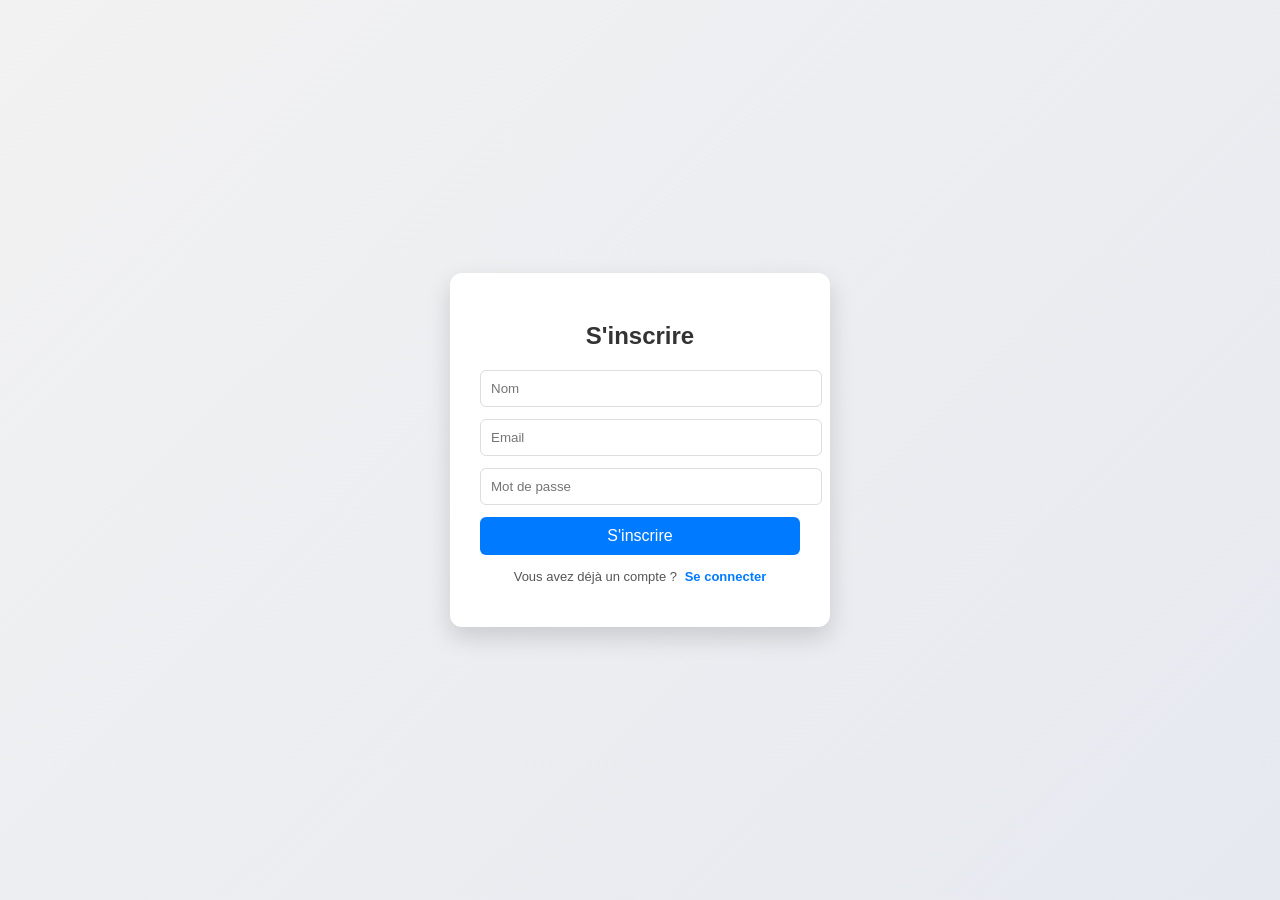
<file: index.html>
<!DOCTYPE html>
<html lang="fr">
<head>
    <meta charset="UTF-8">
    <meta name="viewport" content="width=device-width, initial-scale=1.0">
    <title>Formulaire</title>
    <link rel="stylesheet" href="style.css">
</head>
<body>

<form class="formulaire" id="formulaire">
    <h2>S'inscrire</h2>

    <input type="text" id="name" placeholder="Nom">
    <input type="email" id="email" placeholder="Email">
    <input type="password" id="password" placeholder="Mot de passe">

    <button id="button" type="button">S'inscrire</button>

    <p id="message"></p>

    <p class="link-text">
        Vous avez déjà un compte ?
        <a href="login.html">Se connecter</a>
    </p>
</form>

<script src="index.js"></script>

</body>
</html>
</file>
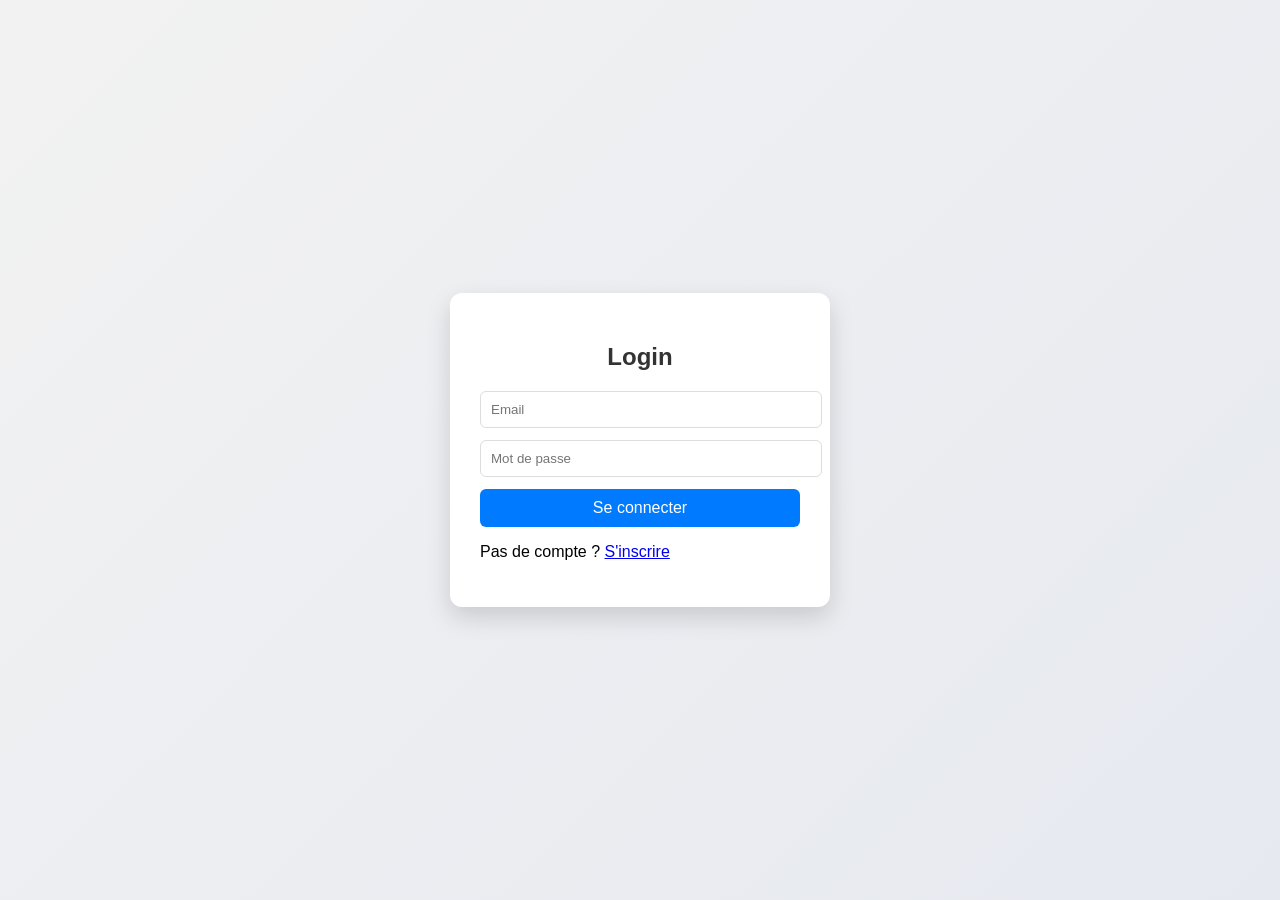
<file: login.html>
<!DOCTYPE html>
<html lang="fr">
<head>
    <meta charset="UTF-8">
    <title>Login</title>
    <link rel="stylesheet" href="style.css">
</head>
<body>

    <form class="formulaire">
        <h2>Login</h2>

        <input type="email" id="loginEmail" placeholder="Email">
        <input type="password" id="loginPassword" placeholder="Mot de passe">

        <button type="button" id="loginBtn">Se connecter</button>

        <p id="loginMessage"></p>

        <p>
            Pas de compte ?
            <a href="index.html">S'inscrire</a>
        </p>
    </form>

    <script src="login.js"></script>
</body>
</html>
</file>
<file: style.css>
/* ===== PAGE ===== */
body{
    font-family: Arial, sans-serif;
    background: linear-gradient(135deg, #f2f2f2, #e6e9f0);
    display: flex;
    justify-content: center;
    align-items: center;
    height: 100vh;
    margin: 0;
}

/* ===== FORM ===== */
.formulaire{
    background: white;
    padding: 30px;
    border-radius: 12px;
    width: 320px;
    box-shadow: 0 10px 25px rgba(0,0,0,0.15);
}

/* TITLE */
.formulaire h2{
    text-align: center;
    margin-bottom: 20px;
    color: #333;
}

/* INPUTS */
.formulaire input{
    width: 100%;
    padding: 10px;
    margin-bottom: 12px;
    border: 1px solid #ddd;
    border-radius: 6px;
    outline: none;
    transition: 0.3s;
}

.formulaire input:focus{
    border-color: #007bff;
    box-shadow: 0 0 5px rgba(0,123,255,0.3);
}

/* BUTTON */
.formulaire button{
    width: 100%;
    padding: 10px;
    background: #007bff;
    color: white;
    border: none;
    border-radius: 6px;
    cursor: pointer;
    font-size: 16px;
    transition: 0.3s;
}

.formulaire button:hover{
    background: #0056b3;
    transform: scale(1.02);
}

/* MESSAGE */
#message{
    text-align: center;
    margin-top: 10px;
    font-size: 14px;
}

/* LINK TEXT (under button like login page) */
.link-text{
    text-align: center;
    margin-top: 12px;
    font-size: 13px;
    color: #555;
}

.link-text a{
    color: #007bff;
    font-weight: 600;
    text-decoration: none;
    margin-left: 4px;
    transition: 0.3s;
}

.link-text a:hover{
    color: #0056b3;
    text-decoration: underline;
}
</file>
